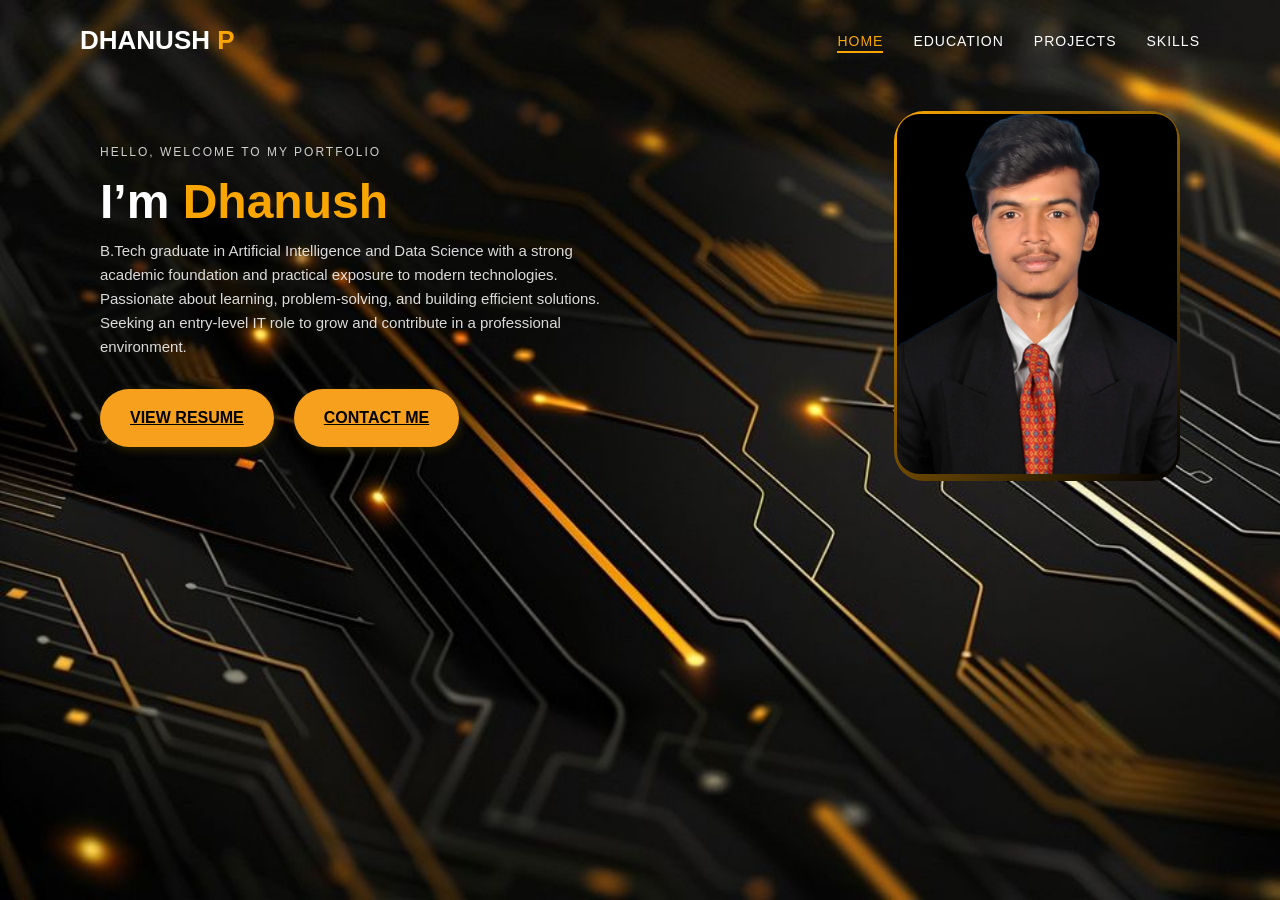
<file: index.html>
<!DOCTYPE html>
<html lang="en">
<head>
    <meta charset="UTF-8">
    <meta name="viewport" content="width=device-width, initial-scale=1.0">
    <title>Dhanush | Portfolio</title>
    <link rel="stylesheet" href="index.css">

</head>

<body>

    <!-- NAVBAR -->
    <nav>
        <h2>DHANUSH <span>P</span></h2>
        <ul>
            <li><a href="index.html"class="active">HOME</a></li>
            <li><a href="education.html">EDUCATION</a></li>
            <li><a href="projects.html">PROJECTS</a></li>
            <li><a href="skills.html">SKILLS</a></li>
        </ul>
    </nav>

    <!-- HERO SECTION -->
    <section class="hero">
        <div class="hero-text">
            <p class="small">HELLO, WELCOME TO MY PORTFOLIO</p>

            <h1>I’m <span>Dhanush</span></h1>

            <p class="desc">
                B.Tech graduate in Artificial Intelligence and Data Science with a strong academic 
                foundation and practical exposure to modern technologies. Passionate about learning,
                 problem-solving, and building efficient solutions. 
                Seeking an entry-level IT role to grow and contribute in a professional environment.
            </p>

            <div class="buttons">
                <a href="./assests/Dhanush-P-FlowCV-Resume-20251210.pdf" class="btn-primary"><b>VIEW RESUME</b></a>
                <a href="contact.html" class="btn-outline"><B>CONTACT ME</B></a>
            </div>
        </div>

        <div class="hero-image">
            <img src="./assests/WhatsApp Image 2025-11-14 at 10.06.44 PM.jpeg" alt="Dhanush">
        </div>
    </section>
    <script>
    const links = document.querySelectorAll("a");

    links.forEach(link => {
        link.addEventListener("click", e => {
            if (link.target === "_blank") return;

            e.preventDefault();
            const href = link.href;

            document.body.classList.add("fade-out");

            setTimeout(() => {
                window.location.href = href;
            }, 400);
        });
    });
</script>


</body>
</html>
</file>
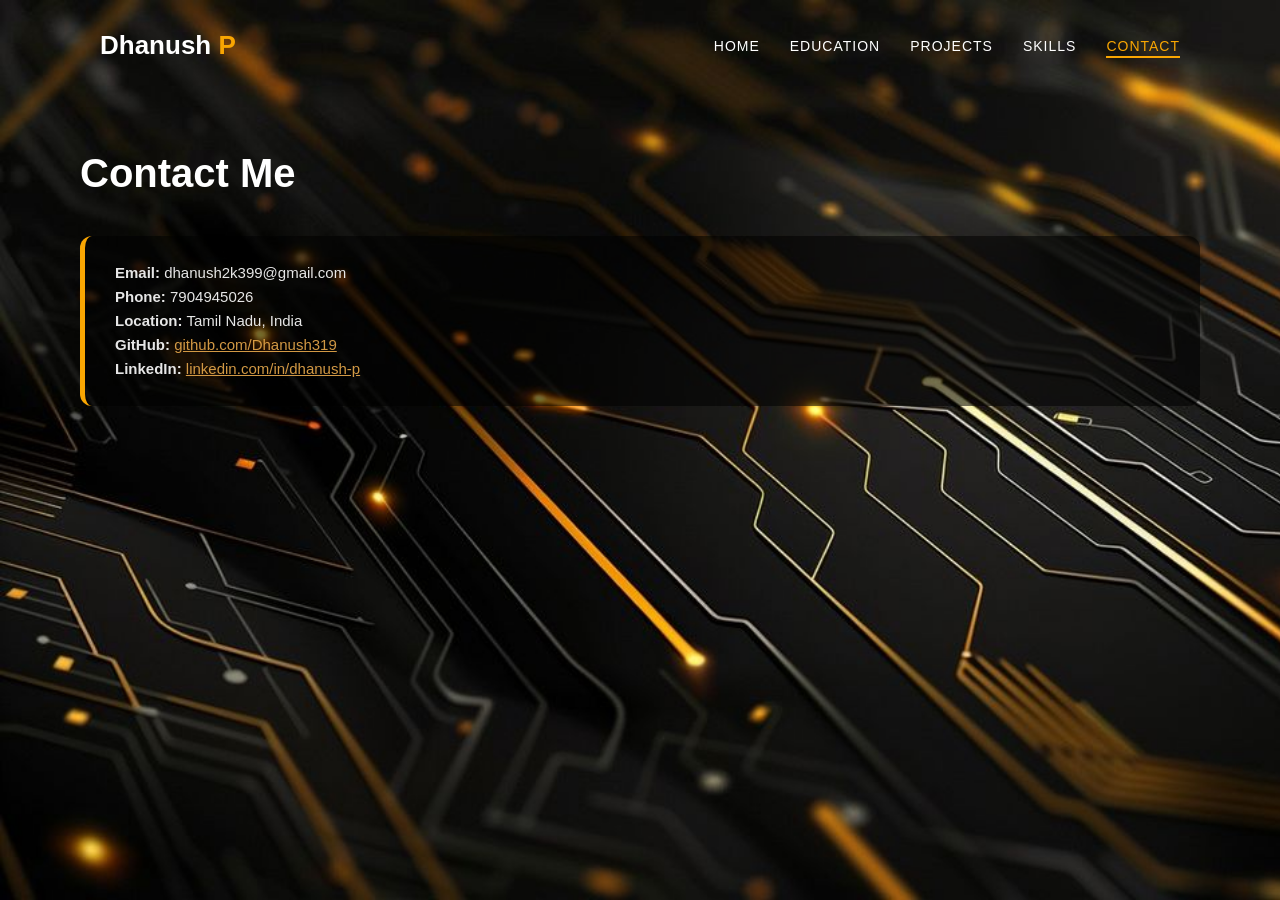
<file: contact.html>
<!DOCTYPE html>
<html lang="en">
<head>
<meta charset="UTF-8">
<meta name="viewport" content="width=device-width, initial-scale=1.0">
<title>Dhanush | Contact</title>
<link rel="stylesheet" href="style.css">

</head>

<body>

<nav>
    <h2>Dhanush <span>P</span></h2>
    <ul>
        <li><a href="index.html">HOME</a></li>
        <li><a href="education.html">EDUCATION</a></li>
        <li><a href="projects.html">PROJECTS</a></li>
        <li><a href="skills.html">SKILLS</a></li>
        <li><a href="contact.html"class="active">CONTACT</a></li>
    </ul>
</nav>

<section class="page">
    <h1>Contact Me</h1>

    <div class="contact-card">
        <p><strong>Email:</strong> dhanush2k399@gmail.com</p>
        <p><strong>Phone:</strong> 7904945026</p>
        <p><strong>Location:</strong> Tamil Nadu, India</p>
        <p><strong>GitHub: </strong>
            <a href="https://github.com/Dhanush319" target="_blank" style="color: rgb(232, 169, 76);">
                github.com/Dhanush319
            </a>
        </p>
        <p><strong>LinkedIn:</strong>
            <a href="https://www.linkedin.com/in/dhanush-p"target="_blank"style="color: rgb(232, 169, 76);">
                linkedin.com/in/dhanush-p
            </a>
        </p>
    </div>
</section>
<script>
    const links = document.querySelectorAll("a");

    links.forEach(link => {
        link.addEventListener("click", e => {
            if (link.target === "_blank") return;

            e.preventDefault();
            const href = link.href;

            document.body.classList.add("fade-out");

            setTimeout(() => {
                window.location.href = href;
            }, 400);
        });
    });
</script>


</body>
</html>
</file>
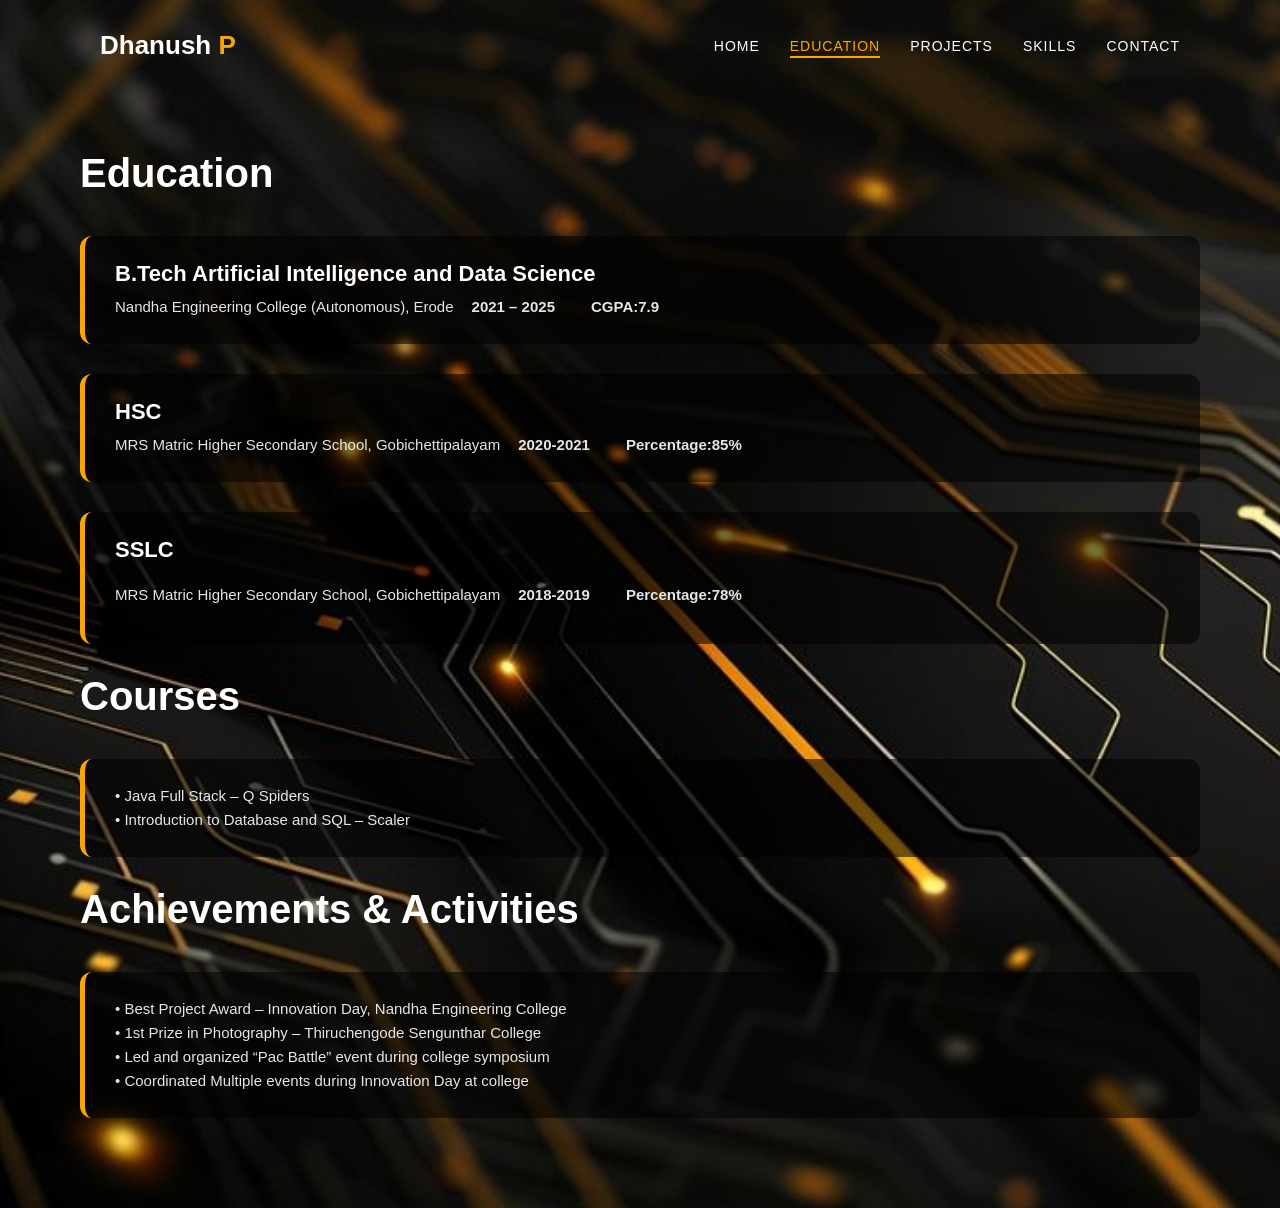
<file: education.html>
<!DOCTYPE html>
<html lang="en">
<head>
<meta charset="UTF-8">
<meta name="viewport" content="width=device-width, initial-scale=1.0">
<title>Dhanush | Education</title>
<link rel="stylesheet" href="style.css">

</head>

<body>

<nav>
    <h2>Dhanush <span>P</span></h2>
    <ul>
        <li><a href="index.html">HOME</a></li>
        <li><a href="education.html"class="active">EDUCATION</a></li>
        <li><a href="projects.html">PROJECTS</a></li>
        <li><a href="skills.html">SKILLS</a></li>
        <li><a href="contact.html">CONTACT</a></li>
    </ul>
</nav>

<section class="page">
    <h1>Education</h1>

    <div class="card">
        <h3><B>B.Tech Artificial Intelligence and Data Science</B></h3>
        <p>
            Nandha Engineering College (Autonomous), Erode<br>
            <strong>2021 – 2025</strong><br>
            <strong> CGPA:7.9</strong>
        </p>
    </div>

    <div class="card">
        <h3><B>HSC</B></h3>
        <p>
            MRS Matric Higher Secondary School, Gobichettipalayam<br>
            <strong>2020-2021</strong><br>
           <strong>Percentage:85%</strong>
        </p>
    </div>
     
    <div class="card">
        <h3><B>SSLC</B></h3>
        <p>
            MRS Matric Higher Secondary School, Gobichettipalayam<br>
            <strong>2018-2019</strong><br><br>
             <strong> Percentage:78%</strong>
        </p>
    </div>
    <h1>Courses</h1>

    <div class="card">
        <p>
            • Java Full Stack – Q Spiders<br>
            • Introduction to Database and SQL – Scaler
        </p>
    </div>

    <h1>Achievements & Activities</h1>

    <div class="card">
        <p>
            • Best Project Award – Innovation Day, Nandha Engineering College<br>
            • 1st Prize in Photography – Thiruchengode Sengunthar College<br>
            • Led and organized “Pac Battle” event during college symposium<br>
            • Coordinated Multiple events during Innovation Day at college
        </p>
    </div>
</section>
<script>
    const links = document.querySelectorAll("a");

    links.forEach(link => {
        link.addEventListener("click", e => {
            if (link.target === "_blank") return;

            e.preventDefault();
            const href = link.href;

            document.body.classList.add("fade-out");

            setTimeout(() => {
                window.location.href = href;
            }, 400);
        });
    });
</script>


</body>
</html>
</file>
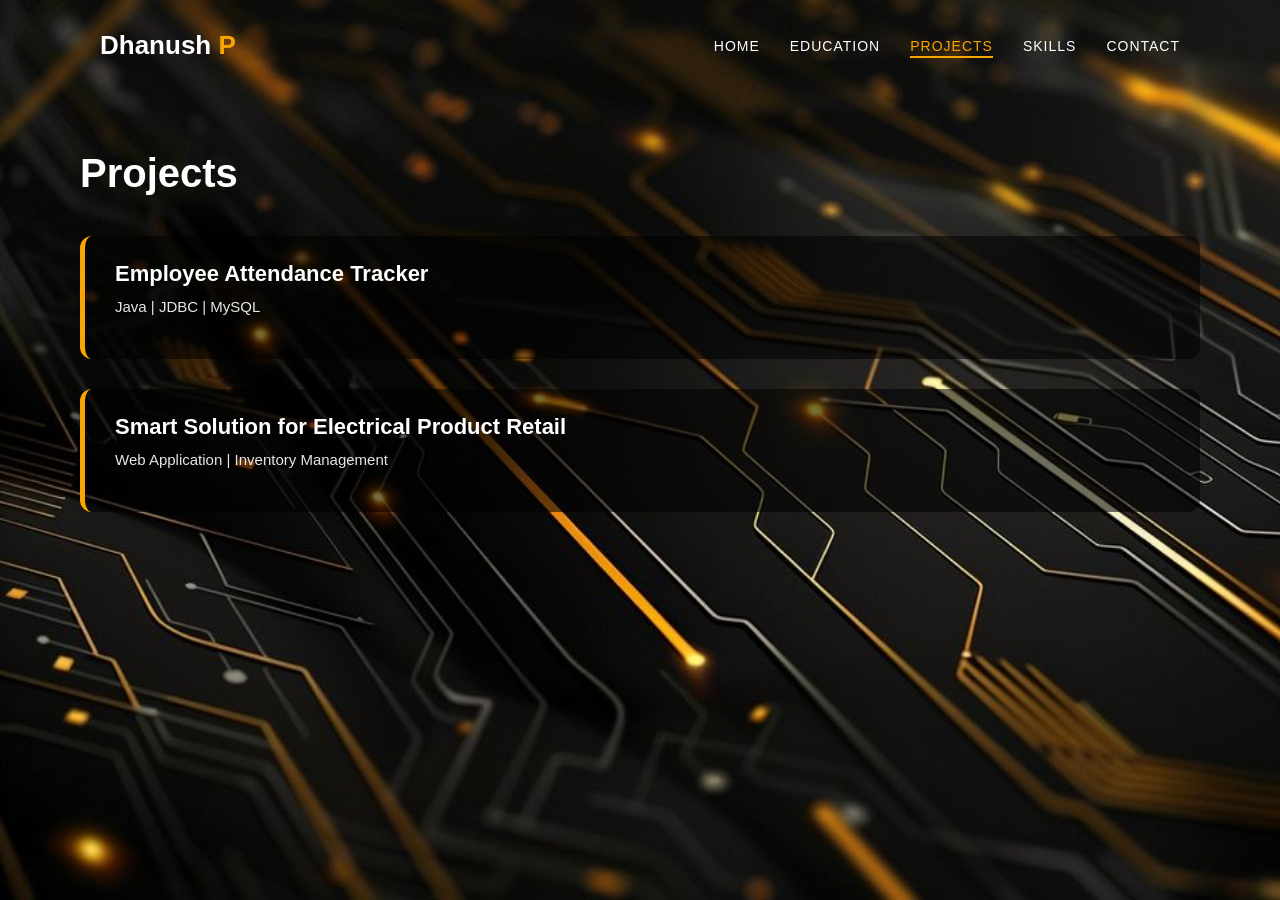
<file: projects.html>
<!DOCTYPE html>
<html lang="en">
<head>
<meta charset="UTF-8">
<meta name="viewport" content="width=device-width, initial-scale=1.0">
<title>Dhanush | Projects</title>
<link rel="stylesheet" href="style.css">

</head>

<body>

<nav>
    <h2>Dhanush <span>P</span></h2>
    <ul>
        <li><a href="index.html">HOME</a></li>
        <li><a href="education.html">EDUCATION</a></li>
        <li><a href="projects.html"class="active">PROJECTS</a></li>
        <li><a href="skills.html">SKILLS</a></li>
        <li><a href="contact.html">CONTACT</a></li>
    </ul>
</nav>

<section class="page">
    <h1>Projects</h1>

    <!-- PROJECT 1 -->
    <a href="https://github.com/Dhanush319/Employee-Attendance-Tracker.git"
       target="_blank" style="text-decoration:none;color:inherit;">

        <div class="project-card">
            <h3>Employee Attendance Tracker</h3>
            <p>Java | JDBC | MySQL</p>

            <div class="project-details">
                • Developed a Java-based Employee Attendance Tracker using Java, JDBC, and MySQL.<br>
                • Implemented CRUD operations for managing employee records and attendance data.<br>
                • Designed SQL queries for attendance reporting and data retrieval.<br>
                • Improved understanding of backend development and database management.
            </div>
        </div>
    </a>

    <!-- PROJECT 2 -->
    <a href="https://github.com/Dhanush319/Smart-solution-for-electrical-product-retail.git"
       target="_blank" style="text-decoration:none;color:inherit;">

        <div class="project-card">
            <h3>Smart Solution for Electrical Product Retail</h3>
            <p>Web Application | Inventory Management</p>

            <div class="project-details">
                • Developed a web-based solution for managing electrical product inventory and sales.<br>
                • Implemented real-time inventory tracking with a user-friendly interface.<br>
                • Enhanced customer interaction through organized product data management.
            </div>
        </div>
    </a>

</section>
<script>
    const links = document.querySelectorAll("a");

    links.forEach(link => {
        link.addEventListener("click", e => {
            if (link.target === "_blank") return;

            e.preventDefault();
            const href = link.href;

            document.body.classList.add("fade-out");

            setTimeout(() => {
                window.location.href = href;
            }, 400);
        });
    });
</script>


</body>
</html>
</file>
<file: index.css>
/* ================= RESET & GLOBAL ================= */
* {
    margin: 0;
    padding: 0;
    box-sizing: border-box;
    font-family: Arial, Helvetica, sans-serif;
}

html, body {
    overflow-x: hidden;
}

body {
    min-height: 100vh;
    background-image: url('./assests/912e556e12901ca4e1f02cd9eeadfa16.jpg');
    color: white;
    background-repeat: no-repeat;
    background-size: cover;
    
    /* Smooth page load */
    animation: fadeIn 0.6s ease-in-out;
}

/* ================= NAVBAR (COMMON) ================= */
nav {
    display: flex;
    justify-content: space-between;
    align-items: center;
    padding: 25px 80px;
}

nav h2 {
    font-size: 26px;
    font-weight: bold;
}

nav h2 span {
    color:  #F9A602 ;
}

nav ul {
    list-style: none;
    display: flex;
    gap: 30px;
    align-items: center;
}

nav ul li a {
    text-decoration: none;
    color: white;
    font-size: 14px;
    letter-spacing: 1px;
    position: relative;
    padding-bottom: 4px;
    transition: color 0.3s ease;
}

nav ul li a:hover {
    color:  #F9A602 ;
}

/* Active nav link */
nav ul li a.active {
    color:  #F9A602 ;
}

nav ul li a.active::after {
    content: "";
    position: absolute;
    left: 0;
    bottom: 0;
    width: 100%;
    height: 2px;
    background:  #F9A602 ;
}

/* ================= HERO SECTION (INDEX ONLY) ================= */
.hero {
    display: flex;
    justify-content: space-between;
    align-items: center;
    padding: 30px 100px;
}

.hero-text {
    max-width: 520px;
}

.hero-text p.small {
    font-size: 12px;
    letter-spacing: 2px;
    margin-bottom: 15px;
    opacity: 0.8;
}

.hero-text h1 {
    font-size: 48px;
    margin-bottom: 10px;
}

.hero-text h1 span {
    color:  #F9A602 ;
}

.hero-text h2 {
    font-size: 36px;
    margin-bottom: 20px;
}

.hero-text h2 span {
    color:  #F9A602 ;
}

.hero-text p.desc {
    font-size: 15px;
    line-height: 1.6;
    opacity: 0.85;
    margin-bottom: 30px;
}

/* ================= BUTTONS ================= */
.buttons {
    display: flex;
    gap: 20px;
}

.btn-primary {
    background:  #f7a01e ;
    color: rgb(0, 0, 0);
    padding: 20px 30px;
    border-radius: 30px;
    font-size: 16px;
    cursor: pointer;
    border: none;
    box-shadow: 2px 3px 8px #2d2602;
}

.btn-outline {
    background:  #f7a01e ;
    color: rgb(0, 0, 0);
    padding: 20px 30px;
    border-radius: 30px;
    font-size: 16px;
    cursor: pointer;
    border: none;
    box-shadow: 2px 3px 8px #2c2401f1;
}

/* ================= HERO IMAGE ================= */
.hero-image {
    padding: 3px;
    border-radius: 30px;
    background: linear-gradient(135deg,  #F9A602 , #000000 );
}

.hero-image img {
    width: 280px;
    height: 360px;
    object-fit: cover;
    border-radius: 22px;
}

/* ================= RESPONSIVE ================= */
@media (max-width: 768px) {
    nav {
        padding: 20px;
    }

    .hero {
        flex-direction: column;
        gap: 40px;
        padding: 30px 20px;
        text-align: center;
    }

    .buttons {
        justify-content: center;
    }
}

/* ================= ANIMATION ================= */
@keyframes fadeIn {
    from {
        opacity: 0;
        transform: translateY(8px);
    }
    to {
        opacity: 1;
        transform: translateY(0);
    }
}
</file>
<file: style.css>
/* ================= GLOBAL ================= */
*{
    margin:0;
    padding:0;
    box-sizing:border-box;
    font-family: Arial, Helvetica, sans-serif;
}

body{
    min-height:100vh;
    background-image:url('./assests/912e556e12901ca4e1f02cd9eeadfa16.jpg');
    background-repeat:no-repeat;
    background-size:cover;
    color:white;

    /* PAGE FADE-IN (LEVEL 1) */
    animation: fadeIn 0.6s ease-in-out;
}

/* ================= NAVBAR ================= */
nav{
    display:flex;
    justify-content:space-between;
    align-items:center;
    padding:30px 100px;
}

nav h2{
    font-size:26px;
}

nav h2 span{
    color: #F9A602 ;
}

nav ul{
    list-style:none;
    display:flex;
    gap:30px;
}

nav ul li a{
    text-decoration:none;
    color:white;
    font-size:14px;
    letter-spacing:1px;
    position:relative;
    padding-bottom:4px;
    transition:color 0.3s ease;
}

nav ul li a:hover{
    color: #F9A602 ;
}

/* ACTIVE NAV LINK */
nav ul li a.active{
    color: #F9A602 ;
}

nav ul li a.active::after{
    content:"";
    position:absolute;
    left:0;
    bottom:0;
    width:100%;
    height:2px;
    background: #F9A602 ;
}

/* ================= PAGE LAYOUT ================= */
.page{
    padding:60px 80px;
}

.page h1{
    font-size:40px;
    margin-bottom:40px;
}

/* ================= CARDS ================= */
.card,
.project-card,
.contact-card{
    background:rgba(0,0,0,0.55);
    border-left:5px solid  #F9A602 ;
    padding:25px 30px;
    margin-bottom:30px;
    border-radius:12px;
}

.card h3,
.project-card h3{
    font-size:22px;
    margin-bottom:8px;
}

.card p,
.project-card p,
.contact-card p{
    font-size:15px;
    line-height:1.6;
    opacity:0.9;
}

/* ================= PROJECT PAGE ================= */
.project-card{
    cursor:pointer;
    transition:all 0.3s ease;
    overflow:hidden;
}

.project-details{
    margin-top:15px;
    font-size:14px;
    line-height:1.6;
    opacity:0;
    max-height:0;
    transition:all 0.4s ease;
}

.project-card:hover{
    transform:translateY(-6px);
    box-shadow:2px 2px 20px rgb(255, 214, 7);
}

.project-card:hover .project-details{
    opacity:1;
    max-height:300px;
}

/* ================= SKILLS PAGE ================= */
.skills-page{
    padding:80px 60px;
}

.skills-title{
    text-align:center;
    font-size:36px;
    margin-bottom:10px;
}

.skills-subtitle{
    text-align:center;
    font-size:14px;
    opacity:0.8;
    margin-bottom:60px;
}

.skill-category{
    margin-bottom:60px;
}

.skill-category h3{
    color: #F9A602 ;
    margin-bottom:25px;
}

.skills-grid{
    display:grid;
    grid-template-columns:repeat(auto-fit,minmax(180px,1fr));
    gap:10px;
    max-width:1100px;
}

.skill-box{
    height:60px;
    width:150px;
    border:2px solid  #F9A602 ;
    border-radius:18px;
    display:flex;
    align-items:center;
    justify-content:center;
    font-size:16px;
    cursor:pointer;
    background:rgba(0,0,0,0.55);
    transition:all 0.3s ease;
    white-space:nowrap;
}

.skill-box:hover{
    transform:scale(1.08);
    background:linear-gradient(135deg,#F9A602,#000000);
    box-shadow:(0 0 20px  #F9A602 );
}
/* ===== SKILLS ICON STYLING ===== */
.card p {
    display: flex;
    flex-wrap: wrap;
    gap: 18px;
    align-items: center;
}

.card i {
    font-size: 22px;
    vertical-align: middle;
}

/* ================= PAGE TRANSITION (LEVEL 2) ================= */
.fade-out{
    opacity:0;
    transition:opacity 0.4s ease;
}

/* ================= RESPONSIVE ================= */
@media(max-width:768px){
    nav{
        padding:20px;
    }
    .page,
    .skills-page{
        padding:40px 20px;
    }
}

/* ================= KEYFRAMES ================= */
@keyframes fadeIn{
    from{
        opacity:0;
        transform:translateY(8px);
    }
    to{
        opacity:1;
        transform:translateY(0);
    }
}
</file>
